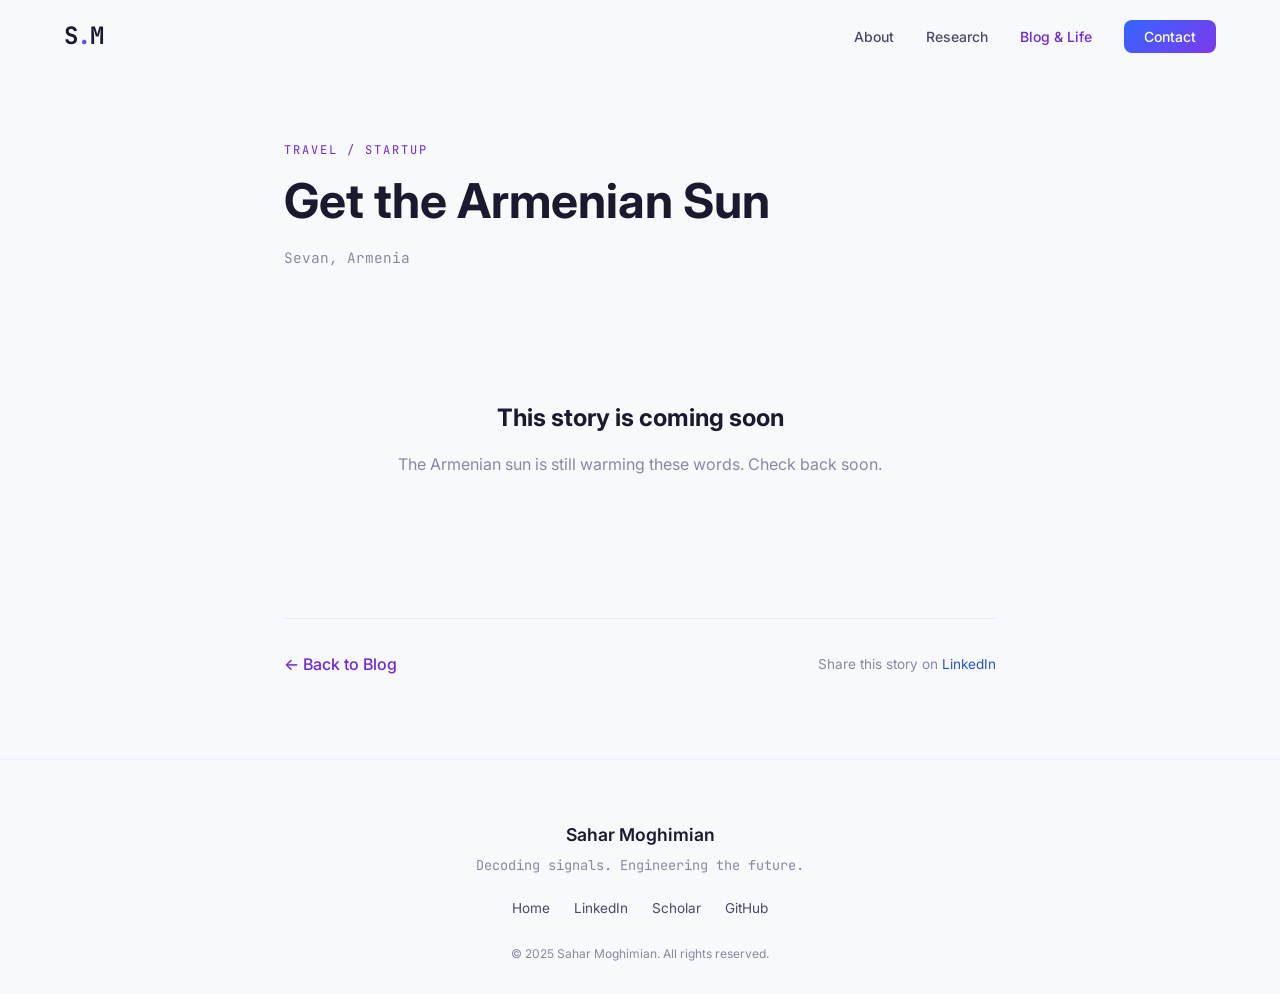
<file: blog/get-the-armenian-sun.html>
<!DOCTYPE html>
<html lang="en">
<head>
    <meta charset="UTF-8">
    <meta name="viewport" content="width=device-width, initial-scale=1.0">
    <title>Get the Armenian Sun | Sahar Moghimian</title>
    <meta name="description" content="My experience at the Sevan Startup Summit in Armenia — entrepreneurship, mountains, and the energy of building something new.">
    <meta name="author" content="Sahar Moghimian">
    <meta name="robots" content="index, follow">
    <link rel="canonical" href="https://saharmgh.github.io/blog/get-the-armenian-sun.html">
    <meta property="og:title" content="Get the Armenian Sun | Sahar Moghimian">
    <meta property="og:description" content="Sevan Startup Summit, the mountains of Armenia, and the energy of entrepreneurs.">
    <meta property="og:url" content="https://saharmgh.github.io/blog/get-the-armenian-sun.html">
    <meta property="og:type" content="article">
    <meta name="twitter:card" content="summary_large_image">
    <link rel="preconnect" href="https://fonts.googleapis.com">
    <link rel="preconnect" href="https://fonts.gstatic.com" crossorigin>
    <link href="https://fonts.googleapis.com/css2?family=Inter:wght@300;400;500;600;700&family=JetBrains+Mono:wght@400;500&display=swap" rel="stylesheet">
    <link rel="stylesheet" href="../css/style.css">
    <link rel="icon" type="image/svg+xml" href="data:image/svg+xml,<svg xmlns='http://www.w3.org/2000/svg' viewBox='0 0 100 100'><text y='.9em' font-size='90'>⚡</text></svg>">
    <style>
        .blog-post { max-width: 760px; margin: 0 auto; padding: 140px 24px 80px; }
        .blog-post-header { margin-bottom: 48px; }
        .blog-post-tag { font-family: var(--font-mono); font-size: 0.75rem; color: var(--purple-bright); text-transform: uppercase; letter-spacing: 2px; margin-bottom: 12px; display: block; }
        .blog-post-title { font-size: clamp(2rem, 4vw, 3rem); font-weight: 700; line-height: 1.2; margin-bottom: 16px; }
        .blog-post-meta { color: var(--text-muted); font-size: 0.9rem; font-family: var(--font-mono); }
        .blog-post-content { color: var(--text-secondary); font-size: 1.05rem; line-height: 1.85; }
        .blog-post-content p { margin-bottom: 24px; }
        .blog-post-content strong { color: var(--text-primary); }
        .blog-post-content em { color: var(--purple-bright); font-style: italic; }
        .blog-post-content blockquote { border-left: 3px solid var(--purple); padding: 16px 24px; margin: 32px 0; background: rgba(99, 102, 241, 0.04); border-radius: 0 var(--radius) var(--radius) 0; font-style: italic; color: var(--text-primary); }
        .blog-photo-grid { display: grid; grid-template-columns: 1fr 1fr; gap: 16px; margin: 40px 0; }
        .blog-photo-grid img { width: 100%; height: 280px; object-fit: cover; border-radius: var(--radius); border: 1px solid rgba(99, 102, 241, 0.12); cursor: pointer; transition: var(--transition); }
        .blog-photo-grid img:hover { transform: scale(1.02); box-shadow: 0 10px 30px rgba(99, 102, 241, 0.1); }
        .blog-photo-single { margin: 40px 0; }
        .blog-photo-single img { width: 100%; border-radius: var(--radius); border: 1px solid rgba(99, 102, 241, 0.12); box-shadow: 0 5px 20px rgba(99, 102, 241, 0.06); }
        .photo-caption { text-align: center; color: var(--text-muted); font-size: 0.8rem; font-family: var(--font-mono); margin-top: 8px; }
        .blog-post-footer { margin-top: 60px; padding-top: 32px; border-top: 1px solid rgba(99, 102, 241, 0.1); display: flex; justify-content: space-between; align-items: center; flex-wrap: wrap; gap: 16px; }
        .back-link { display: inline-flex; align-items: center; gap: 8px; color: var(--purple-bright); font-weight: 500; }
        .back-link:hover { color: var(--blue-bright); }
        .share-text { color: var(--text-muted); font-size: 0.85rem; }
        .coming-soon-banner { text-align: center; padding: 80px 24px; }
        .coming-soon-banner h2 { font-size: 1.5rem; margin-bottom: 12px; }
        .coming-soon-banner p { color: var(--text-muted); }
        @media (max-width: 600px) {
            .blog-photo-grid { grid-template-columns: 1fr; }
            .blog-photo-grid img { height: 240px; }
        }
    </style>
</head>
<body>
    <!-- Navigation -->
    <nav class="nav" id="nav">
        <div class="nav-container">
            <a href="../index.html" class="nav-logo">S<span class="accent">.</span>M</a>
            <button class="nav-toggle" id="navToggle" aria-label="Toggle menu">
                <span></span><span></span><span></span>
            </button>
            <ul class="nav-links" id="navLinks">
                <li><a href="../index.html#about">About</a></li>
                <li><a href="../index.html#research">Research</a></li>
                <li><a href="../blog.html" class="nav-blog-link">Blog & Life</a></li>
                <li><a href="../index.html#contact" class="nav-cta">Contact</a></li>
            </ul>
        </div>
    </nav>

    <article class="blog-post">
        <header class="blog-post-header">
            <span class="blog-post-tag">Travel / Startup</span>
            <h1 class="blog-post-title">Get the Armenian Sun</h1>
            <p class="blog-post-meta">Sevan, Armenia</p>
        </header>

        <div class="coming-soon-banner">
            <h2>This story is coming soon</h2>
            <p>The Armenian sun is still warming these words. Check back soon.</p>
        </div>

        <footer class="blog-post-footer">
            <a href="../blog.html" class="back-link">&larr; Back to Blog</a>
            <span class="share-text">Share this story on <a href="https://www.linkedin.com/in/sahar-moghimian/" target="_blank" rel="noopener">LinkedIn</a></span>
        </footer>
    </article>

    <!-- Footer -->
    <footer class="footer">
        <div class="container">
            <div class="footer-content">
                <p class="footer-name">Sahar Moghimian</p>
                <p class="footer-tagline">Decoding signals. Engineering the future.</p>
                <div class="footer-links">
                    <a href="../index.html">Home</a>
                    <a href="https://www.linkedin.com/in/sahar-moghimian/" target="_blank" rel="noopener">LinkedIn</a>
                    <a href="https://scholar.google.com/citations?user=whAYE34AAAAJ&hl=en" target="_blank" rel="noopener">Scholar</a>
                    <a href="https://github.com/Saharmgh" target="_blank" rel="noopener">GitHub</a>
                </div>
                <p class="footer-copy">&copy; 2025 Sahar Moghimian. All rights reserved.</p>
            </div>
        </div>
    </footer>

    <script src="../js/main.js"></script>
</body>
</html>
</file>
<file: css/style.css>
/* ========================================
   SAHAR MOGHIMIAN HOOSH — Personal Website
   Theme: Futuristic Signal Vibes
   Colors: Royal Blue + Glowy Purple
   ======================================== */

/* --- CSS Variables --- */
:root {
    --bg-primary: #f8f9fc;
    --bg-secondary: #eef0f7;
    --bg-card: #ffffff;
    --bg-card-hover: #f0f1fa;

    --blue: #3366ff;
    --blue-bright: #2952cc;
    --purple: #7c3aed;
    --purple-bright: #6d28d9;
    --indigo: #6366f1;
    --cyan: #0891b2;

    --glow-blue: rgba(51, 102, 255, 0.15);
    --glow-purple: rgba(124, 58, 237, 0.15);
    --glow-indigo: rgba(99, 102, 241, 0.12);

    --text-primary: #1a1a2e;
    --text-secondary: #4a4a68;
    --text-muted: #8889a0;

    --gradient-main: linear-gradient(135deg, var(--blue), var(--purple));
    --gradient-glow: linear-gradient(135deg, var(--blue-bright), var(--purple-bright));
    --gradient-card: linear-gradient(135deg, rgba(51, 102, 255, 0.05), rgba(124, 58, 237, 0.05));

    --radius: 12px;
    --radius-lg: 20px;
    --transition: 0.3s cubic-bezier(0.4, 0, 0.2, 1);
    --font-main: 'Inter', -apple-system, BlinkMacSystemFont, sans-serif;
    --font-mono: 'JetBrains Mono', monospace;
}

/* --- Reset & Base --- */
*, *::before, *::after {
    margin: 0;
    padding: 0;
    box-sizing: border-box;
}

html {
    scroll-behavior: smooth;
    scroll-padding-top: 80px;
}

body {
    font-family: var(--font-main);
    background: var(--bg-primary);
    color: var(--text-primary);
    line-height: 1.7;
    overflow-x: hidden;
    -webkit-font-smoothing: antialiased;
}

::selection {
    background: var(--purple);
    color: #ffffff;
}

a {
    color: var(--blue-bright);
    text-decoration: none;
    transition: var(--transition);
}

a:hover {
    color: var(--purple-bright);
}

img {
    max-width: 100%;
    display: block;
}

/* --- Scrollbar --- */
::-webkit-scrollbar {
    width: 8px;
}
::-webkit-scrollbar-track {
    background: var(--bg-secondary);
}
::-webkit-scrollbar-thumb {
    background: rgba(99, 102, 241, 0.3);
    border-radius: 4px;
}
::-webkit-scrollbar-thumb:hover {
    background: rgba(99, 102, 241, 0.5);
}

/* --- Container --- */
.container {
    max-width: 1100px;
    margin: 0 auto;
    padding: 0 24px;
}

/* ========================================
   NAVIGATION
   ======================================== */
.nav {
    position: fixed;
    top: 0;
    left: 0;
    right: 0;
    z-index: 1000;
    padding: 16px 0;
    transition: var(--transition);
    background: transparent;
}

.nav.scrolled {
    background: rgba(248, 249, 252, 0.85);
    backdrop-filter: blur(20px);
    -webkit-backdrop-filter: blur(20px);
    border-bottom: 1px solid rgba(99, 102, 241, 0.1);
    padding: 10px 0;
    box-shadow: 0 2px 20px rgba(0, 0, 0, 0.06);
}

.nav-container {
    max-width: 1200px;
    margin: 0 auto;
    padding: 0 24px;
    display: flex;
    align-items: center;
    justify-content: space-between;
}

.nav-logo {
    font-size: 1.5rem;
    font-weight: 700;
    color: var(--text-primary) !important;
    font-family: var(--font-mono);
    letter-spacing: -1px;
}

.accent {
    background: var(--gradient-main);
    -webkit-background-clip: text;
    background-clip: text;
    -webkit-text-fill-color: transparent;
}

.nav-links {
    display: flex;
    align-items: center;
    gap: 32px;
    list-style: none;
}

.nav-links a {
    color: var(--text-secondary);
    font-size: 0.875rem;
    font-weight: 500;
    transition: var(--transition);
    position: relative;
}

.nav-links a::after {
    content: '';
    position: absolute;
    bottom: -4px;
    left: 0;
    width: 0;
    height: 2px;
    background: var(--gradient-main);
    transition: var(--transition);
    border-radius: 1px;
}

.nav-links a:hover {
    color: var(--text-primary);
}

.nav-links a:hover::after {
    width: 100%;
}

.nav-blog-link {
    color: var(--purple-bright) !important;
}

.nav-cta {
    background: var(--gradient-main);
    color: #ffffff !important;
    padding: 8px 20px;
    border-radius: 8px;
    font-weight: 600;
}

.nav-cta::after {
    display: none !important;
}

.nav-cta:hover {
    box-shadow: 0 0 20px var(--glow-blue), 0 0 40px var(--glow-purple);
    transform: translateY(-1px);
}

/* Mobile nav toggle */
.nav-toggle {
    display: none;
    flex-direction: column;
    gap: 5px;
    background: none;
    border: none;
    cursor: pointer;
    padding: 4px;
    z-index: 1001;
}

.nav-toggle span {
    width: 24px;
    height: 2px;
    background: var(--text-primary);
    border-radius: 2px;
    transition: var(--transition);
}

.nav-toggle.active span:nth-child(1) {
    transform: rotate(45deg) translate(5px, 5px);
}
.nav-toggle.active span:nth-child(2) {
    opacity: 0;
}
.nav-toggle.active span:nth-child(3) {
    transform: rotate(-45deg) translate(5px, -5px);
}

/* ========================================
   HERO SECTION
   ======================================== */
.hero {
    min-height: 100vh;
    display: flex;
    align-items: center;
    position: relative;
    overflow: hidden;
    padding: 100px 24px 60px;
}

#waveCanvas {
    position: absolute;
    top: 0;
    left: 0;
    width: 100%;
    height: 100%;
    z-index: 0;
    opacity: 0.5;
}

.hero-content {
    max-width: 1200px;
    margin: 0 auto;
    display: grid;
    grid-template-columns: 1.2fr 0.8fr;
    gap: 60px;
    align-items: center;
    position: relative;
    z-index: 1;
    width: 100%;
}

.hero-greeting {
    font-family: var(--font-mono);
    color: var(--purple-bright);
    font-size: 1rem;
    margin-bottom: 12px;
    letter-spacing: 2px;
    text-transform: uppercase;
}

.hero-name {
    font-size: clamp(2.2rem, 5vw, 3.8rem);
    font-weight: 700;
    line-height: 1.15;
    margin-bottom: 16px;
    letter-spacing: -1px;
}

.hero-roles {
    font-family: var(--font-mono);
    font-size: 1.05rem;
    color: var(--cyan);
    margin-bottom: 16px;
    min-height: 28px;
    display: flex;
    align-items: center;
}

.cursor {
    animation: blink 1s infinite;
    color: var(--cyan);
    margin-left: 2px;
}

@keyframes blink {
    0%, 50% { opacity: 1; }
    51%, 100% { opacity: 0; }
}

.hero-tagline {
    color: var(--text-secondary);
    font-size: 1.1rem;
    margin-bottom: 32px;
    max-width: 480px;
}

.hero-buttons {
    display: flex;
    gap: 16px;
    margin-bottom: 40px;
    flex-wrap: wrap;
}

.btn {
    display: inline-flex;
    align-items: center;
    padding: 12px 28px;
    border-radius: 10px;
    font-weight: 600;
    font-size: 0.95rem;
    transition: var(--transition);
    cursor: pointer;
    border: none;
}

.btn-primary {
    background: var(--gradient-main);
    color: #ffffff;
    box-shadow: 0 4px 15px var(--glow-blue);
}

.btn-primary:hover {
    color: #ffffff;
    transform: translateY(-2px);
    box-shadow: 0 8px 30px var(--glow-blue), 0 0 40px var(--glow-purple);
}

.btn-outline {
    background: transparent;
    color: var(--text-primary);
    border: 1px solid rgba(99, 102, 241, 0.3);
}

.btn-outline:hover {
    border-color: var(--purple-bright);
    background: rgba(99, 102, 241, 0.05);
    color: var(--text-primary);
    box-shadow: 0 0 20px var(--glow-indigo);
}

.hero-socials {
    display: flex;
    gap: 16px;
}

.social-icon {
    width: 40px;
    height: 40px;
    border-radius: 10px;
    display: flex;
    align-items: center;
    justify-content: center;
    background: rgba(99, 102, 241, 0.08);
    border: 1px solid rgba(99, 102, 241, 0.15);
    color: var(--text-secondary);
    transition: var(--transition);
}

.social-icon svg {
    width: 18px;
    height: 18px;
}

.social-icon:hover {
    background: rgba(99, 102, 241, 0.15);
    color: var(--blue-bright);
    border-color: var(--blue);
    box-shadow: 0 0 15px var(--glow-indigo);
    transform: translateY(-2px);
}

/* Hero Image */
.hero-image {
    position: relative;
    display: flex;
    justify-content: center;
    align-items: center;
}

.hero-image-wrapper {
    position: relative;
    width: 420px;
    height: 420px;
}

.hero-image img {
    width: 360px;
    height: 360px;
    object-fit: cover;
    object-position: top;
    border-radius: 50%;
    position: absolute;
    top: 50%;
    left: 50%;
    transform: translate(-50%, -50%);
    z-index: 3;
    border: 4px solid #ffffff;
    box-shadow:
        0 10px 40px rgba(99, 102, 241, 0.2),
        0 0 0 8px rgba(99, 102, 241, 0.06),
        0 0 60px rgba(124, 58, 237, 0.15);
    transition: var(--transition);
}

.hero-image img:hover {
    transform: translate(-50%, -50%) scale(1.03);
    box-shadow:
        0 15px 50px rgba(99, 102, 241, 0.3),
        0 0 0 8px rgba(99, 102, 241, 0.1),
        0 0 80px rgba(124, 58, 237, 0.2);
}

/* Orbiting rings */
.orbit-ring {
    position: absolute;
    top: 50%;
    left: 50%;
    border-radius: 50%;
    border: 1.5px solid transparent;
    transform: translate(-50%, -50%);
}

.orbit-ring-1 {
    width: 395px;
    height: 395px;
    border-color: rgba(99, 102, 241, 0.15);
    border-top-color: rgba(51, 102, 255, 0.5);
    border-right-color: rgba(124, 58, 237, 0.3);
    animation: orbitSpin 8s linear infinite;
    z-index: 2;
}

.orbit-ring-2 {
    width: 430px;
    height: 430px;
    border-color: rgba(124, 58, 237, 0.08);
    border-bottom-color: rgba(124, 58, 237, 0.35);
    border-left-color: rgba(51, 102, 255, 0.2);
    animation: orbitSpin 12s linear infinite reverse;
    z-index: 1;
}

.orbit-ring-3 {
    width: 460px;
    height: 460px;
    border-color: rgba(99, 102, 241, 0.05);
    border-top-color: rgba(8, 145, 178, 0.2);
    animation: orbitSpin 16s linear infinite;
    z-index: 0;
}

/* Orbiting dots */
.orbit-dot {
    position: absolute;
    width: 8px;
    height: 8px;
    border-radius: 50%;
    z-index: 4;
}

.orbit-dot-1 {
    top: -4px;
    left: 50%;
    transform: translateX(-50%);
    background: var(--blue);
    box-shadow: 0 0 12px var(--glow-blue);
}

.orbit-dot-2 {
    bottom: -4px;
    left: 50%;
    transform: translateX(-50%);
    background: var(--purple);
    box-shadow: 0 0 12px var(--glow-purple);
}

.orbit-dot-3 {
    top: 50%;
    right: -4px;
    transform: translateY(-50%);
    background: var(--indigo);
    box-shadow: 0 0 10px var(--glow-indigo);
    width: 6px;
    height: 6px;
}

@keyframes orbitSpin {
    from { transform: translate(-50%, -50%) rotate(0deg); }
    to { transform: translate(-50%, -50%) rotate(360deg); }
}

.image-glow {
    position: absolute;
    top: 50%;
    left: 50%;
    transform: translate(-50%, -50%);
    width: 380px;
    height: 380px;
    background: radial-gradient(circle, var(--glow-purple), var(--glow-blue), transparent 70%);
    filter: blur(50px);
    z-index: 0;
    animation: pulseGlow 4s ease-in-out infinite alternate;
    border-radius: 50%;
}

@keyframes pulseGlow {
    0% { opacity: 0.4; transform: translate(-50%, -50%) scale(1); }
    100% { opacity: 0.7; transform: translate(-50%, -50%) scale(1.15); }
}

/* Scroll indicator */
.scroll-indicator {
    position: absolute;
    bottom: 30px;
    left: 50%;
    transform: translateX(-50%);
    display: flex;
    flex-direction: column;
    align-items: center;
    gap: 8px;
    z-index: 1;
}

.scroll-indicator span {
    font-family: var(--font-mono);
    font-size: 0.7rem;
    color: var(--text-muted);
    text-transform: uppercase;
    letter-spacing: 3px;
}

.scroll-line {
    width: 1px;
    height: 40px;
    background: linear-gradient(to bottom, var(--purple), transparent);
    animation: scrollPulse 2s ease-in-out infinite;
}

@keyframes scrollPulse {
    0%, 100% { opacity: 0.3; height: 40px; }
    50% { opacity: 1; height: 55px; }
}

/* ========================================
   SECTIONS — General
   ======================================== */
.section {
    padding: 100px 0;
    position: relative;
}

.section-alt {
    background: var(--bg-secondary);
}

.section-alt::before {
    content: '';
    position: absolute;
    top: 0;
    left: 0;
    right: 0;
    height: 1px;
    background: linear-gradient(90deg, transparent, var(--glow-indigo), transparent);
}

.section-title {
    font-size: 2rem;
    font-weight: 700;
    margin-bottom: 16px;
    letter-spacing: -0.5px;
}

.title-number {
    font-family: var(--font-mono);
    color: var(--purple-bright);
    font-size: 1rem;
    font-weight: 500;
    margin-right: 8px;
}

.section-subtitle {
    color: var(--text-secondary);
    font-size: 1.05rem;
    max-width: 600px;
    margin-bottom: 48px;
}

/* ========================================
   ABOUT
   ======================================== */
.about-grid {
    display: grid;
    grid-template-columns: 1.5fr 1fr;
    gap: 60px;
    align-items: start;
    margin-top: 40px;
}

.about-text p {
    color: var(--text-secondary);
    margin-bottom: 16px;
    font-size: 1rem;
}

.about-text strong {
    color: var(--text-primary);
}

.about-stats {
    display: grid;
    grid-template-columns: 1fr 1fr;
    gap: 16px;
}

.stat-card {
    background: var(--bg-card);
    border: 1px solid rgba(99, 102, 241, 0.12);
    border-radius: var(--radius);
    padding: 24px;
    text-align: center;
    transition: var(--transition);
    box-shadow: 0 2px 8px rgba(99, 102, 241, 0.04);
}

.stat-card:hover {
    border-color: rgba(99, 102, 241, 0.3);
    box-shadow: 0 0 25px var(--glow-indigo);
    transform: translateY(-3px);
}

.stat-number {
    display: block;
    font-size: 2.5rem;
    font-weight: 700;
    background: var(--gradient-glow);
    -webkit-background-clip: text;
    background-clip: text;
    -webkit-text-fill-color: transparent;
    line-height: 1.2;
}

.stat-label {
    font-size: 0.8rem;
    color: var(--text-muted);
    text-transform: uppercase;
    letter-spacing: 1px;
    margin-top: 4px;
}

/* ========================================
   RESEARCH
   ======================================== */
.research-grid {
    display: grid;
    grid-template-columns: repeat(3, 1fr);
    gap: 24px;
}

.research-card {
    background: var(--bg-card);
    border: 1px solid rgba(99, 102, 241, 0.12);
    border-radius: var(--radius-lg);
    padding: 32px;
    transition: var(--transition);
    position: relative;
    overflow: hidden;
    box-shadow: 0 2px 12px rgba(99, 102, 241, 0.04);
}

.research-card::before {
    content: '';
    position: absolute;
    top: 0;
    left: 0;
    right: 0;
    height: 2px;
    background: var(--gradient-main);
    opacity: 0;
    transition: var(--transition);
}

.research-card:hover {
    border-color: rgba(99, 102, 241, 0.25);
    transform: translateY(-5px);
    box-shadow: 0 15px 40px rgba(99, 102, 241, 0.06), 0 0 30px var(--glow-indigo);
}

.research-card:hover::before {
    opacity: 1;
}

.card-icon {
    width: 48px;
    height: 48px;
    border-radius: 12px;
    background: rgba(99, 102, 241, 0.1);
    display: flex;
    align-items: center;
    justify-content: center;
    margin-bottom: 20px;
    color: var(--blue-bright);
}

.card-icon svg {
    width: 24px;
    height: 24px;
}

.research-card h3 {
    font-size: 1.15rem;
    font-weight: 600;
    margin-bottom: 12px;
}

.research-card p {
    color: var(--text-secondary);
    font-size: 0.9rem;
    margin-bottom: 16px;
}

.card-tags {
    display: flex;
    flex-wrap: wrap;
    gap: 8px;
}

.card-tags span {
    font-size: 0.75rem;
    font-family: var(--font-mono);
    padding: 4px 10px;
    border-radius: 6px;
    background: rgba(99, 102, 241, 0.08);
    color: var(--purple-bright);
    border: 1px solid rgba(99, 102, 241, 0.15);
}

/* ========================================
   PUBLICATIONS
   ======================================== */
.pub-filters {
    display: flex;
    gap: 12px;
    margin-bottom: 32px;
    flex-wrap: wrap;
}

.pub-filter {
    padding: 8px 20px;
    border-radius: 8px;
    background: rgba(99, 102, 241, 0.06);
    border: 1px solid rgba(99, 102, 241, 0.12);
    color: var(--text-secondary);
    font-size: 0.85rem;
    font-weight: 500;
    cursor: pointer;
    transition: var(--transition);
    font-family: var(--font-main);
}

.pub-filter:hover,
.pub-filter.active {
    background: rgba(99, 102, 241, 0.15);
    border-color: var(--purple);
    color: var(--text-primary);
}

.pub-filter.active {
    box-shadow: 0 0 15px var(--glow-indigo);
}

.publications-list {
    display: flex;
    flex-direction: column;
    gap: 16px;
}

.pub-card {
    background: var(--bg-card);
    border: 1px solid rgba(99, 102, 241, 0.12);
    border-radius: var(--radius);
    padding: 24px 28px;
    transition: var(--transition);
    position: relative;
    box-shadow: 0 2px 8px rgba(99, 102, 241, 0.04);
}

.pub-card:hover {
    border-color: rgba(99, 102, 241, 0.25);
    box-shadow: 0 5px 20px rgba(99, 102, 241, 0.06), 0 0 20px var(--glow-indigo);
}

.pub-card.hidden {
    display: none;
}

.pub-badge {
    position: absolute;
    top: 16px;
    right: 16px;
    background: var(--gradient-main);
    color: white;
    font-size: 0.7rem;
    font-weight: 700;
    padding: 4px 12px;
    border-radius: 20px;
    text-transform: uppercase;
    letter-spacing: 1px;
}

.pub-card h4 {
    font-size: 1rem;
    font-weight: 600;
    margin-bottom: 8px;
    padding-right: 100px;
    line-height: 1.5;
}

.pub-authors {
    color: var(--text-secondary);
    font-size: 0.85rem;
    margin-bottom: 4px;
}

.pub-venue {
    color: var(--text-muted);
    font-size: 0.8rem;
    font-style: italic;
    margin-bottom: 8px;
}

.pub-status {
    font-size: 0.7rem;
    font-weight: 600;
    font-family: var(--font-mono);
    padding: 3px 10px;
    border-radius: 4px;
    text-transform: uppercase;
    letter-spacing: 1px;
}

.pub-status.published {
    background: rgba(34, 197, 94, 0.1);
    color: #4ade80;
    border: 1px solid rgba(34, 197, 94, 0.2);
}

.pub-status.review {
    background: rgba(251, 191, 36, 0.1);
    color: #fbbf24;
    border: 1px solid rgba(251, 191, 36, 0.2);
}

.pub-status.preprint {
    background: rgba(99, 102, 241, 0.1);
    color: var(--indigo);
    border: 1px solid rgba(99, 102, 241, 0.2);
}

/* ========================================
   EXPERIENCE TIMELINE
   ======================================== */
.timeline {
    position: relative;
    padding-left: 40px;
    margin-top: 40px;
}

.timeline::before {
    content: '';
    position: absolute;
    left: 8px;
    top: 0;
    bottom: 0;
    width: 2px;
    background: linear-gradient(to bottom, var(--purple), var(--blue), transparent);
}

.timeline-item {
    position: relative;
    margin-bottom: 40px;
}

.timeline-dot {
    position: absolute;
    left: -36px;
    top: 6px;
    width: 14px;
    height: 14px;
    border-radius: 50%;
    background: #ffffff;
    border: 2px solid var(--purple);
    z-index: 1;
    transition: var(--transition);
}

.timeline-item:hover .timeline-dot {
    background: var(--purple);
    box-shadow: 0 0 15px var(--glow-purple);
}

.timeline-content {
    background: var(--bg-card);
    border: 1px solid rgba(99, 102, 241, 0.12);
    border-radius: var(--radius);
    padding: 24px;
    transition: var(--transition);
}

.timeline-item:hover .timeline-content {
    border-color: rgba(99, 102, 241, 0.25);
    box-shadow: 0 5px 20px rgba(99, 102, 241, 0.06), 0 0 15px var(--glow-indigo);
}

.timeline-date {
    font-family: var(--font-mono);
    font-size: 0.8rem;
    color: var(--purple-bright);
    margin-bottom: 4px;
    display: block;
}

.timeline-content h4 {
    font-size: 1.1rem;
    font-weight: 600;
    margin-bottom: 4px;
}

.timeline-company {
    color: var(--blue-bright);
    font-size: 0.9rem;
    font-weight: 500;
    margin-bottom: 8px;
}

.timeline-content p:last-child {
    color: var(--text-secondary);
    font-size: 0.9rem;
}

/* ========================================
   SKILLS
   ======================================== */
.skills-grid {
    display: grid;
    grid-template-columns: repeat(3, 1fr);
    gap: 24px;
    margin-top: 40px;
}

.skill-category {
    background: var(--bg-card);
    border: 1px solid rgba(99, 102, 241, 0.12);
    border-radius: var(--radius-lg);
    padding: 28px;
    transition: var(--transition);
}

.skill-category:hover {
    border-color: rgba(99, 102, 241, 0.25);
}

.skill-category h4 {
    font-size: 1rem;
    margin-bottom: 20px;
    display: flex;
    align-items: center;
    gap: 8px;
}

.skill-icon {
    font-family: var(--font-mono);
    color: var(--purple-bright);
}

.skill-bars {
    display: flex;
    flex-direction: column;
    gap: 16px;
}

.skill-item {
    display: flex;
    flex-direction: column;
    gap: 6px;
}

.skill-name {
    font-size: 0.85rem;
    color: var(--text-secondary);
}

.skill-bar {
    height: 6px;
    background: rgba(99, 102, 241, 0.1);
    border-radius: 3px;
    overflow: hidden;
}

.skill-fill {
    height: 100%;
    background: var(--gradient-main);
    border-radius: 3px;
    width: 0;
    transition: width 1.5s cubic-bezier(0.4, 0, 0.2, 1);
    box-shadow: 0 0 10px var(--glow-blue);
}

/* ========================================
   ACHIEVEMENTS
   ======================================== */
.achievements-grid {
    display: grid;
    grid-template-columns: repeat(auto-fit, minmax(280px, 1fr));
    gap: 20px;
    margin-top: 40px;
}

.achievement-card {
    background: var(--bg-card);
    border: 1px solid rgba(99, 102, 241, 0.12);
    border-radius: var(--radius);
    padding: 24px;
    transition: var(--transition);
    display: flex;
    gap: 16px;
    align-items: flex-start;
}

.achievement-card:hover {
    border-color: rgba(99, 102, 241, 0.25);
    transform: translateY(-3px);
    box-shadow: 0 10px 30px rgba(99, 102, 241, 0.06), 0 0 20px var(--glow-indigo);
}

.achievement-icon {
    font-size: 1.8rem;
    flex-shrink: 0;
}

.achievement-card h4 {
    font-size: 0.95rem;
    font-weight: 600;
    margin-bottom: 4px;
}

.achievement-card p {
    color: var(--text-secondary);
    font-size: 0.85rem;
}

/* ========================================
   TEACHING
   ======================================== */
.teaching-grid {
    display: grid;
    grid-template-columns: repeat(2, 1fr);
    gap: 24px;
    margin-top: 40px;
}

.teaching-card {
    background: var(--bg-card);
    border: 1px solid rgba(99, 102, 241, 0.12);
    border-radius: var(--radius-lg);
    padding: 32px;
    transition: var(--transition);
}

.teaching-card:hover {
    border-color: rgba(99, 102, 241, 0.25);
    box-shadow: 0 10px 30px rgba(99, 102, 241, 0.06), 0 0 20px var(--glow-indigo);
}

.teaching-icon {
    width: 48px;
    height: 48px;
    border-radius: 12px;
    background: rgba(99, 102, 241, 0.1);
    display: flex;
    align-items: center;
    justify-content: center;
    margin-bottom: 16px;
    color: var(--blue-bright);
}

.teaching-icon svg {
    width: 24px;
    height: 24px;
}

.teaching-card h4 {
    font-size: 1.05rem;
    font-weight: 600;
    margin-bottom: 6px;
}

.teaching-role {
    color: var(--purple-bright);
    font-weight: 500;
    font-size: 0.9rem;
    margin-bottom: 4px;
}

.teaching-school {
    color: var(--text-muted);
    font-size: 0.85rem;
    margin-bottom: 12px;
}

.teaching-card p:last-child {
    color: var(--text-secondary);
    font-size: 0.9rem;
}

/* ========================================
   CONTACT
   ======================================== */
.contact-grid {
    margin-top: 40px;
}

.contact-links {
    display: grid;
    grid-template-columns: repeat(2, 1fr);
    gap: 16px;
}

.contact-item {
    display: flex;
    align-items: center;
    gap: 16px;
    padding: 20px 24px;
    background: var(--bg-card);
    border: 1px solid rgba(99, 102, 241, 0.12);
    border-radius: var(--radius);
    transition: var(--transition);
    color: var(--text-primary);
}

.contact-item:hover {
    border-color: rgba(99, 102, 241, 0.3);
    box-shadow: 0 5px 20px rgba(99, 102, 241, 0.06), 0 0 15px var(--glow-indigo);
    transform: translateY(-2px);
    color: var(--text-primary);
}

.contact-icon {
    width: 44px;
    height: 44px;
    border-radius: 12px;
    background: rgba(99, 102, 241, 0.1);
    display: flex;
    align-items: center;
    justify-content: center;
    flex-shrink: 0;
    color: var(--blue-bright);
}

.contact-icon svg {
    width: 20px;
    height: 20px;
}

.contact-item h4 {
    font-size: 0.85rem;
    font-weight: 600;
    margin-bottom: 2px;
}

.contact-item p {
    color: var(--text-secondary);
    font-size: 0.85rem;
}

/* ========================================
   FOOTER
   ======================================== */
.footer {
    padding: 60px 0 30px;
    border-top: 1px solid rgba(99, 102, 241, 0.08);
}

.footer-content {
    text-align: center;
}

.footer-name {
    font-size: 1.1rem;
    font-weight: 600;
    margin-bottom: 4px;
}

.footer-tagline {
    color: var(--text-muted);
    font-size: 0.85rem;
    font-family: var(--font-mono);
    margin-bottom: 20px;
}

.footer-links {
    display: flex;
    justify-content: center;
    gap: 24px;
    margin-bottom: 24px;
}

.footer-links a {
    color: var(--text-secondary);
    font-size: 0.85rem;
    transition: var(--transition);
}

.footer-links a:hover {
    color: var(--purple-bright);
}

.footer-copy {
    color: var(--text-muted);
    font-size: 0.75rem;
}

/* ========================================
   REVEAL ANIMATION
   ======================================== */
.reveal {
    opacity: 0;
    transform: translateY(30px);
    transition: opacity 0.7s ease, transform 0.7s ease;
}

.reveal.visible {
    opacity: 1;
    transform: translateY(0);
}

/* ========================================
   RESPONSIVE
   ======================================== */
@media (max-width: 968px) {
    .hero-content {
        grid-template-columns: 1fr;
        text-align: center;
        gap: 40px;
    }

    .hero-tagline {
        margin-left: auto;
        margin-right: auto;
    }

    .hero-buttons {
        justify-content: center;
    }

    .hero-socials {
        justify-content: center;
    }

    .hero-image {
        order: -1;
    }

    .hero-image-wrapper {
        width: 260px;
        height: 260px;
    }

    .hero-image img {
        width: 220px;
        height: 220px;
    }

    .orbit-ring-1 { width: 250px; height: 250px; }
    .orbit-ring-2 { width: 275px; height: 275px; }
    .orbit-ring-3 { width: 295px; height: 295px; }

    .about-grid {
        grid-template-columns: 1fr;
        gap: 40px;
    }

    .research-grid {
        grid-template-columns: 1fr;
    }

    .skills-grid {
        grid-template-columns: 1fr;
    }

    .teaching-grid {
        grid-template-columns: 1fr;
    }

    .contact-links {
        grid-template-columns: 1fr;
    }
}

@media (max-width: 768px) {
    .nav-toggle {
        display: flex;
    }

    .nav-links {
        position: fixed;
        top: 0;
        right: -100%;
        width: 280px;
        height: 100vh;
        flex-direction: column;
        background: rgba(248, 249, 252, 0.97);
        backdrop-filter: blur(20px);
        padding: 80px 32px 32px;
        gap: 24px;
        transition: var(--transition);
        border-left: 1px solid rgba(99, 102, 241, 0.1);
    }

    .nav-links.open {
        right: 0;
    }

    .nav-links a {
        font-size: 1rem;
    }

    .section {
        padding: 60px 0;
    }

    .section-title {
        font-size: 1.6rem;
    }

    .pub-card h4 {
        padding-right: 0;
    }

    .pub-badge {
        position: static;
        display: inline-block;
        margin-bottom: 8px;
    }

    .achievements-grid {
        grid-template-columns: 1fr;
    }
}

/* ========================================
   BLOG PAGE STYLES
   ======================================== */
.blog-hero {
    padding: 140px 24px 60px;
    text-align: center;
    position: relative;
    overflow: hidden;
}

.blog-hero::before {
    content: '';
    position: absolute;
    top: 0;
    left: 50%;
    transform: translateX(-50%);
    width: 600px;
    height: 600px;
    background: radial-gradient(ellipse, var(--glow-purple), transparent 70%);
    filter: blur(80px);
    opacity: 0.3;
}

.blog-hero h1 {
    font-size: clamp(2rem, 4vw, 3rem);
    font-weight: 700;
    margin-bottom: 12px;
    position: relative;
}

.blog-hero p {
    color: var(--text-secondary);
    font-size: 1.1rem;
    position: relative;
}

.blog-grid {
    display: grid;
    grid-template-columns: repeat(auto-fill, minmax(340px, 1fr));
    gap: 24px;
    margin-top: 40px;
}

.blog-card {
    background: var(--bg-card);
    border: 1px solid rgba(99, 102, 241, 0.12);
    border-radius: var(--radius-lg);
    overflow: hidden;
    transition: var(--transition);
}

.blog-card:hover {
    border-color: rgba(99, 102, 241, 0.25);
    transform: translateY(-5px);
    box-shadow: 0 15px 40px rgba(99, 102, 241, 0.06), 0 0 30px var(--glow-indigo);
}

.blog-card-image {
    width: 100%;
    height: 220px;
    object-fit: cover;
    border-bottom: 1px solid rgba(99, 102, 241, 0.1);
}

.blog-card-body {
    padding: 24px;
}

.blog-card-tag {
    font-family: var(--font-mono);
    font-size: 0.7rem;
    color: var(--purple-bright);
    text-transform: uppercase;
    letter-spacing: 2px;
    margin-bottom: 8px;
    display: block;
}

.blog-card-body h3 {
    font-size: 1.1rem;
    margin-bottom: 8px;
    line-height: 1.4;
}

.blog-card-body p {
    color: var(--text-secondary);
    font-size: 0.9rem;
    margin-bottom: 16px;
}

.blog-card-date {
    color: var(--text-muted);
    font-size: 0.8rem;
    font-family: var(--font-mono);
}

/* Photo gallery styles */
.gallery-grid {
    display: grid;
    grid-template-columns: repeat(auto-fill, minmax(250px, 1fr));
    gap: 16px;
    margin-top: 40px;
}

.gallery-item {
    border-radius: var(--radius);
    overflow: hidden;
    position: relative;
    cursor: pointer;
    aspect-ratio: 1;
    border: 1px solid rgba(99, 102, 241, 0.12);
    transition: var(--transition);
}

.gallery-item:hover {
    border-color: rgba(99, 102, 241, 0.3);
    transform: scale(1.02);
    box-shadow: 0 10px 30px rgba(99, 102, 241, 0.06), 0 0 20px var(--glow-indigo);
}

.gallery-item img {
    width: 100%;
    height: 100%;
    object-fit: cover;
    transition: var(--transition);
}

.gallery-item:hover img {
    transform: scale(1.05);
}

.gallery-overlay {
    position: absolute;
    bottom: 0;
    left: 0;
    right: 0;
    padding: 16px;
    background: linear-gradient(transparent, rgba(26, 26, 46, 0.8));
    opacity: 0;
    transition: var(--transition);
}

.gallery-item:hover .gallery-overlay {
    opacity: 1;
}

.gallery-overlay p {
    color: var(--text-primary);
    font-size: 0.85rem;
}

/* Lightbox */
.lightbox {
    position: fixed;
    inset: 0;
    background: rgba(248, 249, 252, 0.95);
    backdrop-filter: blur(20px);
    z-index: 10000;
    display: none;
    align-items: center;
    justify-content: center;
    cursor: pointer;
}

.lightbox.active {
    display: flex;
}

.lightbox img {
    max-width: 90vw;
    max-height: 90vh;
    border-radius: var(--radius);
    border: 1px solid rgba(99, 102, 241, 0.2);
}

.lightbox-close {
    position: absolute;
    top: 20px;
    right: 20px;
    width: 40px;
    height: 40px;
    border-radius: 50%;
    background: rgba(99, 102, 241, 0.1);
    border: 1px solid rgba(99, 102, 241, 0.2);
    color: var(--text-primary);
    font-size: 1.2rem;
    cursor: pointer;
    display: flex;
    align-items: center;
    justify-content: center;
    transition: var(--transition);
}

.lightbox-close:hover {
    background: rgba(99, 102, 241, 0.3);
}

/* ========================================
   CERTIFICATES
   ======================================== */
.certificates-heading {
    margin-top: 56px;
    font-size: 1.15rem;
    font-weight: 600;
    color: var(--text-primary);
}

.certificates-intro {
    color: var(--text-muted);
    font-size: 0.9rem;
    margin-top: 6px;
}

.certificates-grid {
    display: grid;
    grid-template-columns: repeat(auto-fit, minmax(300px, 1fr));
    gap: 24px;
    margin-top: 24px;
}

.certificate-card {
    background: var(--bg-card);
    border: 1px solid rgba(99, 102, 241, 0.12);
    border-radius: var(--radius);
    overflow: hidden;
    margin: 0;
    display: flex;
    flex-direction: column;
    transition: var(--transition);
}

.certificate-card:hover {
    border-color: rgba(99, 102, 241, 0.25);
    transform: translateY(-3px);
    box-shadow: 0 10px 30px rgba(99, 102, 241, 0.06), 0 0 20px var(--glow-indigo);
}

.certificate-thumb {
    position: relative;
    display: block;
    width: 100%;
    padding: 0;
    border: 0;
    background: var(--bg-secondary);
    cursor: zoom-in;
    line-height: 0;
}

.certificate-thumb img {
    width: 100%;
    height: 220px;
    object-fit: contain;
    object-position: center;
    display: block;
    padding: 12px;
    box-sizing: border-box;
    transition: var(--transition);
}

.certificate-thumb:hover img { transform: scale(1.02); }

.certificate-thumb:focus-visible {
    outline: 2px solid var(--blue);
    outline-offset: -2px;
}

.certificate-zoom {
    position: absolute;
    right: 10px;
    bottom: 10px;
    width: 30px;
    height: 30px;
    border-radius: 50%;
    background: rgba(26, 26, 46, 0.72);
    color: #fff;
    font-size: 0.85rem;
    line-height: 30px;
    text-align: center;
    opacity: 0;
    transition: var(--transition);
}

.certificate-thumb:hover .certificate-zoom,
.certificate-thumb:focus-visible .certificate-zoom { opacity: 1; }

.certificate-card figcaption { padding: 18px 20px 20px; }

.certificate-card figcaption h4 {
    font-size: 0.95rem;
    font-weight: 600;
    margin-bottom: 6px;
    line-height: 1.35;
}

.certificate-card figcaption p {
    color: var(--text-secondary);
    font-size: 0.85rem;
    line-height: 1.55;
}

/* Lightbox */
.certificate-lightbox {
    position: fixed;
    inset: 0;
    z-index: 1000;
    background: rgba(12, 12, 24, 0.9);
    display: flex;
    align-items: center;
    justify-content: center;
    padding: 4vh 4vw;
}

.certificate-lightbox[hidden] { display: none; }

.certificate-lightbox figure {
    margin: 0;
    max-width: 1000px;
    width: 100%;
    text-align: center;
}

.certificate-lightbox img {
    max-width: 100%;
    max-height: 82vh;
    border-radius: var(--radius);
    box-shadow: 0 20px 60px rgba(0, 0, 0, 0.45);
}

.certificate-lightbox figcaption {
    color: #f2f2f7;
    font-size: 0.9rem;
    margin-top: 14px;
}

.certificate-lightbox-close {
    position: absolute;
    top: 18px;
    right: 24px;
    width: 42px;
    height: 42px;
    border: 0;
    border-radius: 50%;
    background: rgba(255, 255, 255, 0.12);
    color: #fff;
    font-size: 1.6rem;
    line-height: 1;
    cursor: pointer;
    transition: var(--transition);
}

.certificate-lightbox-close:hover { background: rgba(255, 255, 255, 0.24); }

@media (max-width: 600px) {
    .certificates-grid { grid-template-columns: 1fr; gap: 18px; }
    .certificate-thumb img { height: 180px; }
}
</file>
